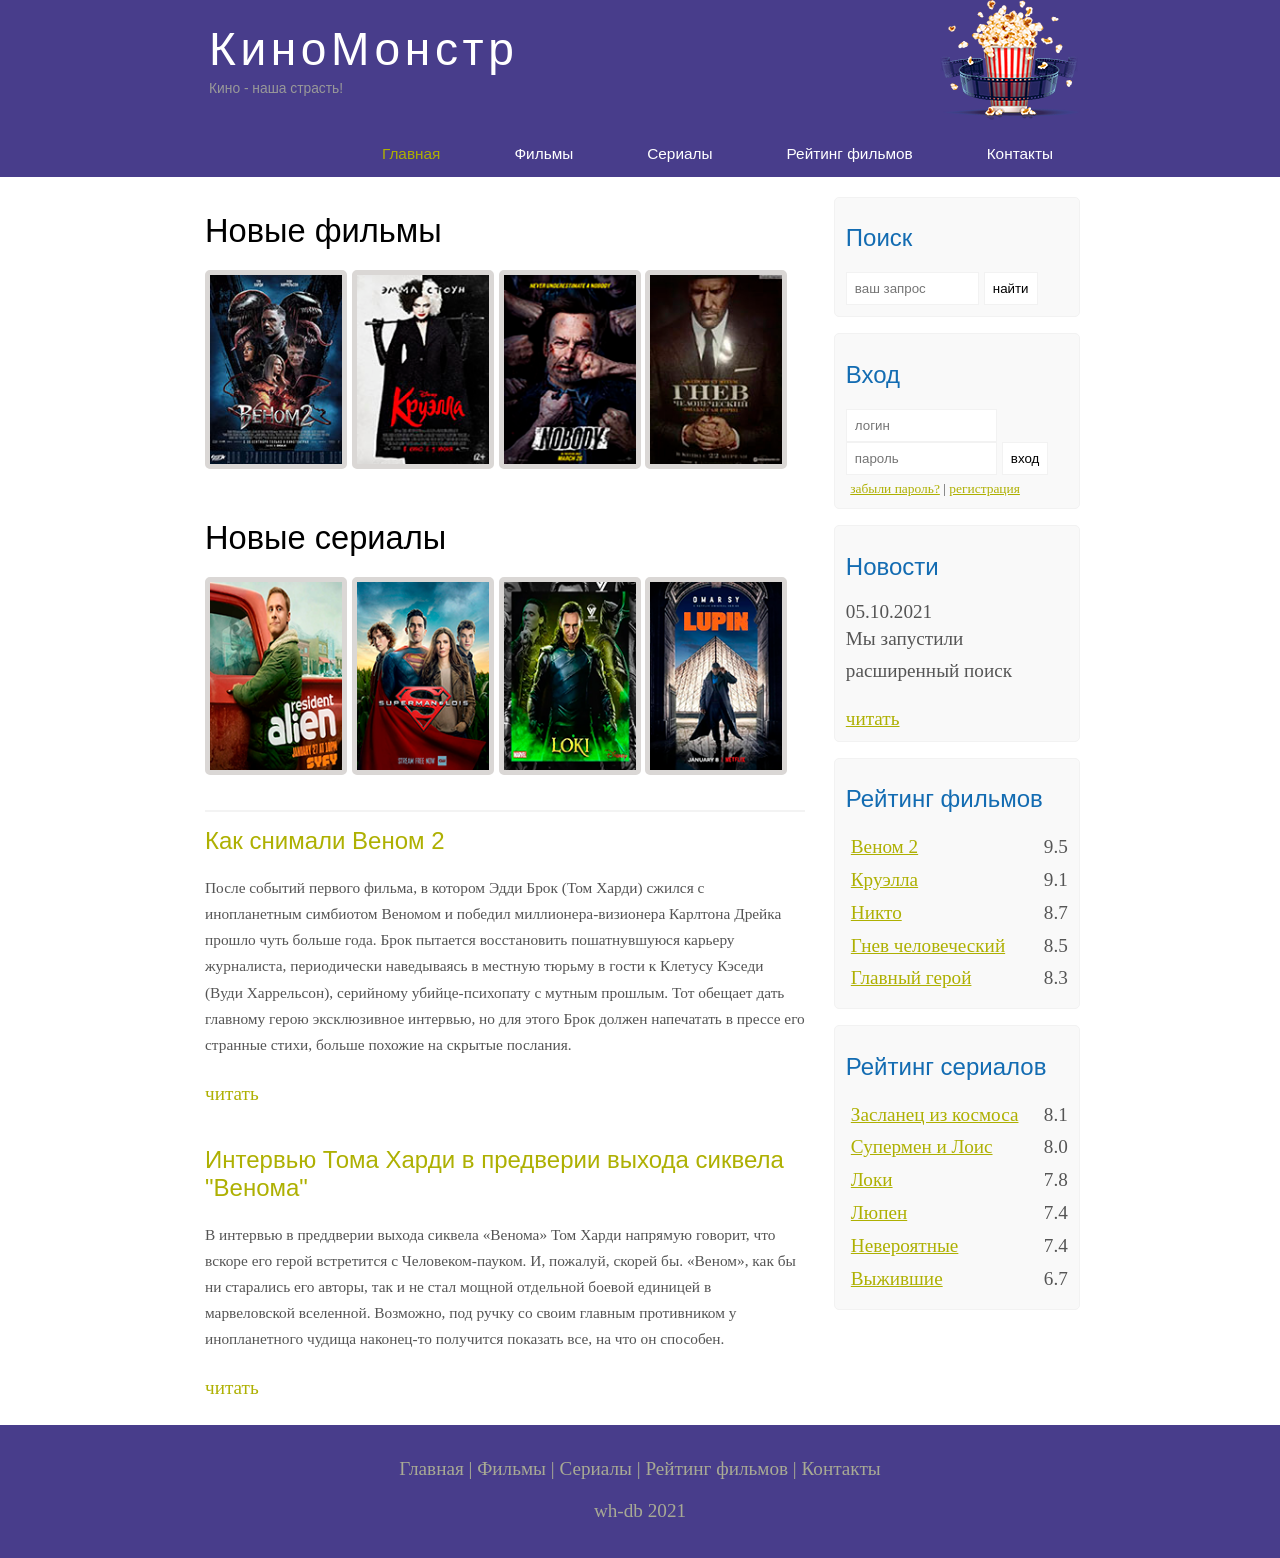
<file: index.html>
<!DOCTYPE html>
<html lang="en">
<head>
    <meta charset="UTF-8">
    <title>Document</title>
    <meta name="viewport" content="width=device-width, initial-scale=1.0">
    <meta name="description" content="КиноМонстр - это портал о кино">
    <meta name="keywords" content="фильмы, фильмы онлайн, hd">
    <link rel="stylesheet" href="/assets/css/style.css">
</head>
<body>
    <div class="main">
        <div class="header">
            <div class="logo">
                <div class="logo_img">
                    <a href="#"><img src="assets/img/popcorn1.png"></a>
                </div>
                <div class="logo_text">
                    <h1><a href="index.html">КиноМонстр</a></h1>
                    <h2>Кино - наша страсть!</h2>
                </div>

            </div>

            <div class="menubar">
                <ul class="menu">
                    <li class="selected"><a href="#">Главная</a></li>
                    <li><a href="films.html">Фильмы</a></li>
                    <li><a href="index.html">Сериалы</a></li>
                    <li><a href="rating.html">Рейтинг фильмов</a></li>
                    <li><a href="contact.html">Контакты</a></li>
                </ul>
            </div>

        </div>

        <div class="site_content">
            <div class="sidebar_container">
                <div class="sidebar">
                    <h2>Поиск</h2>
                    <form method="post" action="#" id="search_form">
                        <input type="search" name="search_field" placeholder="ваш запрос">
                        <input type="submit" class="btn" value="найти">
                    </form>
                </div>

                <div class="sidebar">
                    <h2>Вход</h2>
                    <form method="post" action="#" id="login">
                        <input type="text" name="login_field" placeholder="логин">
                        <input type="password" name="password_field" placeholder="пароль">
                        <input type="submit" class="btn" value="вход">
                        <div class="lables_passreg_text">
                            <span><a href="#">забыли пароль?</a></span> | <span><a href="#">регистрация</a></span>
                        </div>
                    </form>
                </div>

                <div class="sidebar">
                    <h2>Новости</h2>
                    <span>05.10.2021</span>
                    <p>Мы запустили расширенный поиск</p>
                    <a href="#">читать</a>
                </div>

                <div class="sidebar">
                    <h2>Рейтинг фильмов</h2>
                    <ul>
                        <li><a href="show.html">Веном 2</a><span class="rating_sidebar">9.5</span></li>
                        <li><a href="#">Круэлла</a><span class="rating_sidebar">9.1</span></li>
                        <li><a href="#">Никто</a><span class="rating_sidebar">8.7</span></li>
                        <li><a href="#">Гнев человеческий</a><span class="rating_sidebar">8.5</span></li>
                        <li><a href="#">Главный герой</a><span class="rating_sidebar">8.3</span></li>
                    </ul>
                </div>
                <div class="sidebar">
                    <h2>Рейтинг сериалов</h2>
                    <ul>
                        <li><a href="#">Засланец из космоса</a><span class="rating_sidebar">8.1</span></li>
                        <li><a href="#">Супермен и Лоис</a><span class="rating_sidebar">8.0</span></li>
                        <li><a href="#">Локи</a><span class="rating_sidebar">7.8</span></li>
                        <li><a href="#">Люпен</a><span class="rating_sidebar">7.4</span></li>
                        <li><a href="#">Невероятные</a><span class="rating_sidebar">7.4</span></li>
                        <li><a href="#">Выжившие</a><span class="rating_sidebar">6.7</span></li>
                    </ul>
                </div>
            </div>

            <div class="content">
                <h1>Новые фильмы</h1>
                <div class="films_block">
                    <a href="show.html"><img src="assets/img/venom2.png"></a>
                    <a href="#"><img src="assets/img/kruella.png"></a>
                    <a href="#"><img src="assets/img/nobody.png"></a>
                    <a href="#"><img src="assets/img/gnev.png"></a>
                </div>
                <h1>Новые сериалы</h1>
                <div class="films_block">
                    <a href="#"><img src="assets/img/zaslanec.png"></a>
                    <a href="#"><img src="assets/img/superman.png"></a>
                    <a href="#"><img src="assets/img/loki.png"></a>
                    <a href="#"><img src="assets/img/lupin.png"></a>
                </div>

                <div class="post">
                    <hr>
                    <h2><a href="show.html">Как снимали Веном 2</a></h2>
                    <div class="post_content">
                        <p>После событий первого фильма, в котором Эдди Брок (Том Харди) сжился с инопланетным симбиотом Веномом и победил миллионера-визионера Карлтона Дрейка прошло чуть больше года. Брок пытается восстановить пошатнувшуюся карьеру журналиста, периодически наведываясь в местную тюрьму в гости к Клетусу Кэседи (Вуди Харрельсон), серийному убийце-психопату с мутным прошлым. Тот обещает дать главному герою эксклюзивное интервью, но для этого Брок должен напечатать в прессе его странные стихи, больше похожие на скрытые послания.</p>
                    </div>
                    <p><a href="#">читать</a></p>
                    <h2><a href="#">Интервью Тома Харди в предверии выхода сиквела "Венома"</a></h2>
                    <div class="post_content">
                        <p>В интервью в преддверии выхода сиквела «Венома» Том Харди напрямую говорит, что вскоре его герой встретится с Человеком-пауком. И, пожалуй, скорей бы. «Веном», как бы ни старались его авторы, так и не стал мощной отдельной боевой единицей в марвеловской вселенной. Возможно, под ручку со своим главным противником у инопланетного чудища наконец-то получится показать все, на что он способен.</p>
                    </div>
                    <p><a href="#">читать</a></p>
                </div>
            </div>
        </div>
        <div class="footer">
            <p>
                <a href="index.html">Главная</a> |
                <a href="films.html">Фильмы</a> |
                <a href="index.html">Сериалы</a> |
                <a href="rating.html">Рейтинг фильмов</a> |
                <a href="contact.html">Контакты</a> 
            </p>
            <p>wh-db 2021</p>
        </div>
    </div>
    
</body>
</html>
</file>
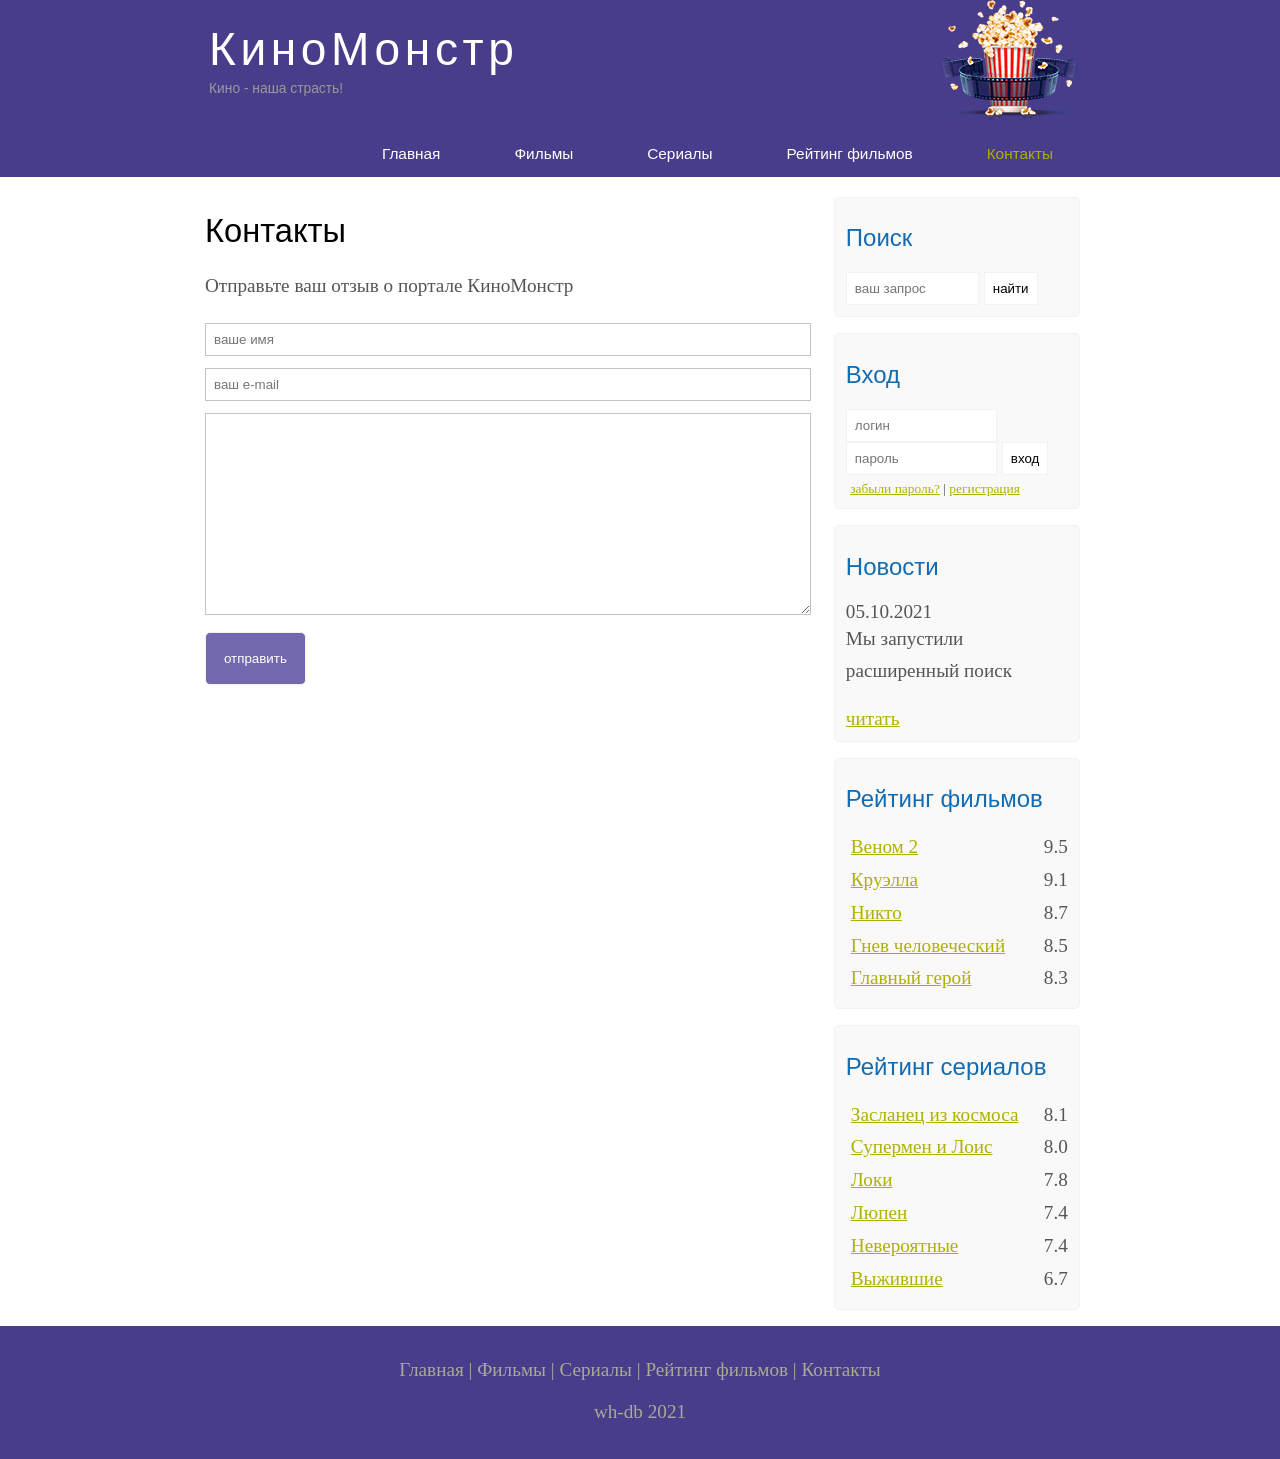
<file: contact.html>
<!DOCTYPE html>
<html lang="en">
<head>
    <meta charset="UTF-8">
    <title>Document</title>
    <meta name="viewport" content="width=device-width, initial-scale=1.0">
    <meta name="description" content="КиноМонстр - это портал о кино">
    <meta name="keywords" content="фильмы, фильмы онлайн, hd">
    <link rel="stylesheet" href="/assets/css/style.css">
</head>
<body>
    <div class="main">
        <div class="header">
            <div class="logo">
                <div class="logo_img">
                    <a href="#"><img src="assets/img/popcorn1.png"></a>
                </div>
                <div class="logo_text">
                    <h1><a href="index.html">КиноМонстр</a></h1>
                    <h2>Кино - наша страсть!</h2>
                </div>

            </div>

            <div class="menubar">
                <ul class="menu">
                    <li><a href="index.html">Главная</a></li>
                    <li><a href="films.html">Фильмы</a></li>
                    <li><a href="index.html">Сериалы</a></li>
                    <li><a href="rating.html">Рейтинг фильмов</a></li>
                    <li class="selected"><a href="contact.html">Контакты</a></li>
                </ul>
            </div>

        </div>

        <div class="site_content">
            <div class="sidebar_container">
                <div class="sidebar">
                    <h2>Поиск</h2>
                    <form method="post" action="#" id="search_form">
                        <input type="search" name="search_field" placeholder="ваш запрос">
                        <input type="submit" class="btn" value="найти">
                    </form>
                </div>

                <div class="sidebar">
                    <h2>Вход</h2>
                    <form method="post" action="#" id="login">
                        <input type="text" name="login_field" placeholder="логин">
                        <input type="password" name="password_field" placeholder="пароль">
                        <input type="submit" class="btn" value="вход">
                        <div class="lables_passreg_text">
                            <span><a href="#">забыли пароль?</a></span> | <span><a href="#">регистрация</a></span>
                        </div>
                    </form>
                </div>

                <div class="sidebar">
                    <h2>Новости</h2>
                    <span>05.10.2021</span>
                    <p>Мы запустили расширенный поиск</p>
                    <a href="#">читать</a>
                </div>

                <div class="sidebar">
                    <h2>Рейтинг фильмов</h2>
                    <ul>
                        <li><a href="show.html">Веном 2</a><span class="rating_sidebar">9.5</span></li>
                        <li><a href="#">Круэлла</a><span class="rating_sidebar">9.1</span></li>
                        <li><a href="#">Никто</a><span class="rating_sidebar">8.7</span></li>
                        <li><a href="#">Гнев человеческий</a><span class="rating_sidebar">8.5</span></li>
                        <li><a href="#">Главный герой</a><span class="rating_sidebar">8.3</span></li>
                    </ul>
                </div>
                <div class="sidebar">
                    <h2>Рейтинг сериалов</h2>
                    <ul>
                        <li><a href="#">Засланец из космоса</a><span class="rating_sidebar">8.1</span></li>
                        <li><a href="#">Супермен и Лоис</a><span class="rating_sidebar">8.0</span></li>
                        <li><a href="#">Локи</a><span class="rating_sidebar">7.8</span></li>
                        <li><a href="#">Люпен</a><span class="rating_sidebar">7.4</span></li>
                        <li><a href="#">Невероятные</a><span class="rating_sidebar">7.4</span></li>
                        <li><a href="#">Выжившие</a><span class="rating_sidebar">6.7</span></li>
                    </ul>
                </div>
            </div>
            <div class="content">
                <h1>Контакты</h1>
                <p>Отправьте ваш отзыв о портале КиноМонстр</p>
                <div class="send">
                    <form method="POST" action="#" id="review">
                        <input type="text" name="review_name" placeholder="ваше имя">
                        <input type="text" name="review_name" placeholder="ваш e-mail">
                        <textarea name="review_text"></textarea>
                        <input type="submit" value="отправить">
                    </form>
                </div>
            </div>


        </div>
        <div class="footer">
            <p>
                <a href="index.html">Главная</a> |
                <a href="films.html">Фильмы</a> |
                <a href="index.html">Сериалы</a> |
                <a href="rating.html">Рейтинг фильмов</a> |
                <a href="contact.html">Контакты</a> 
            </p>
            <p>wh-db 2021</p>
        </div>
    </div>
    
</body>
</html>
</file>
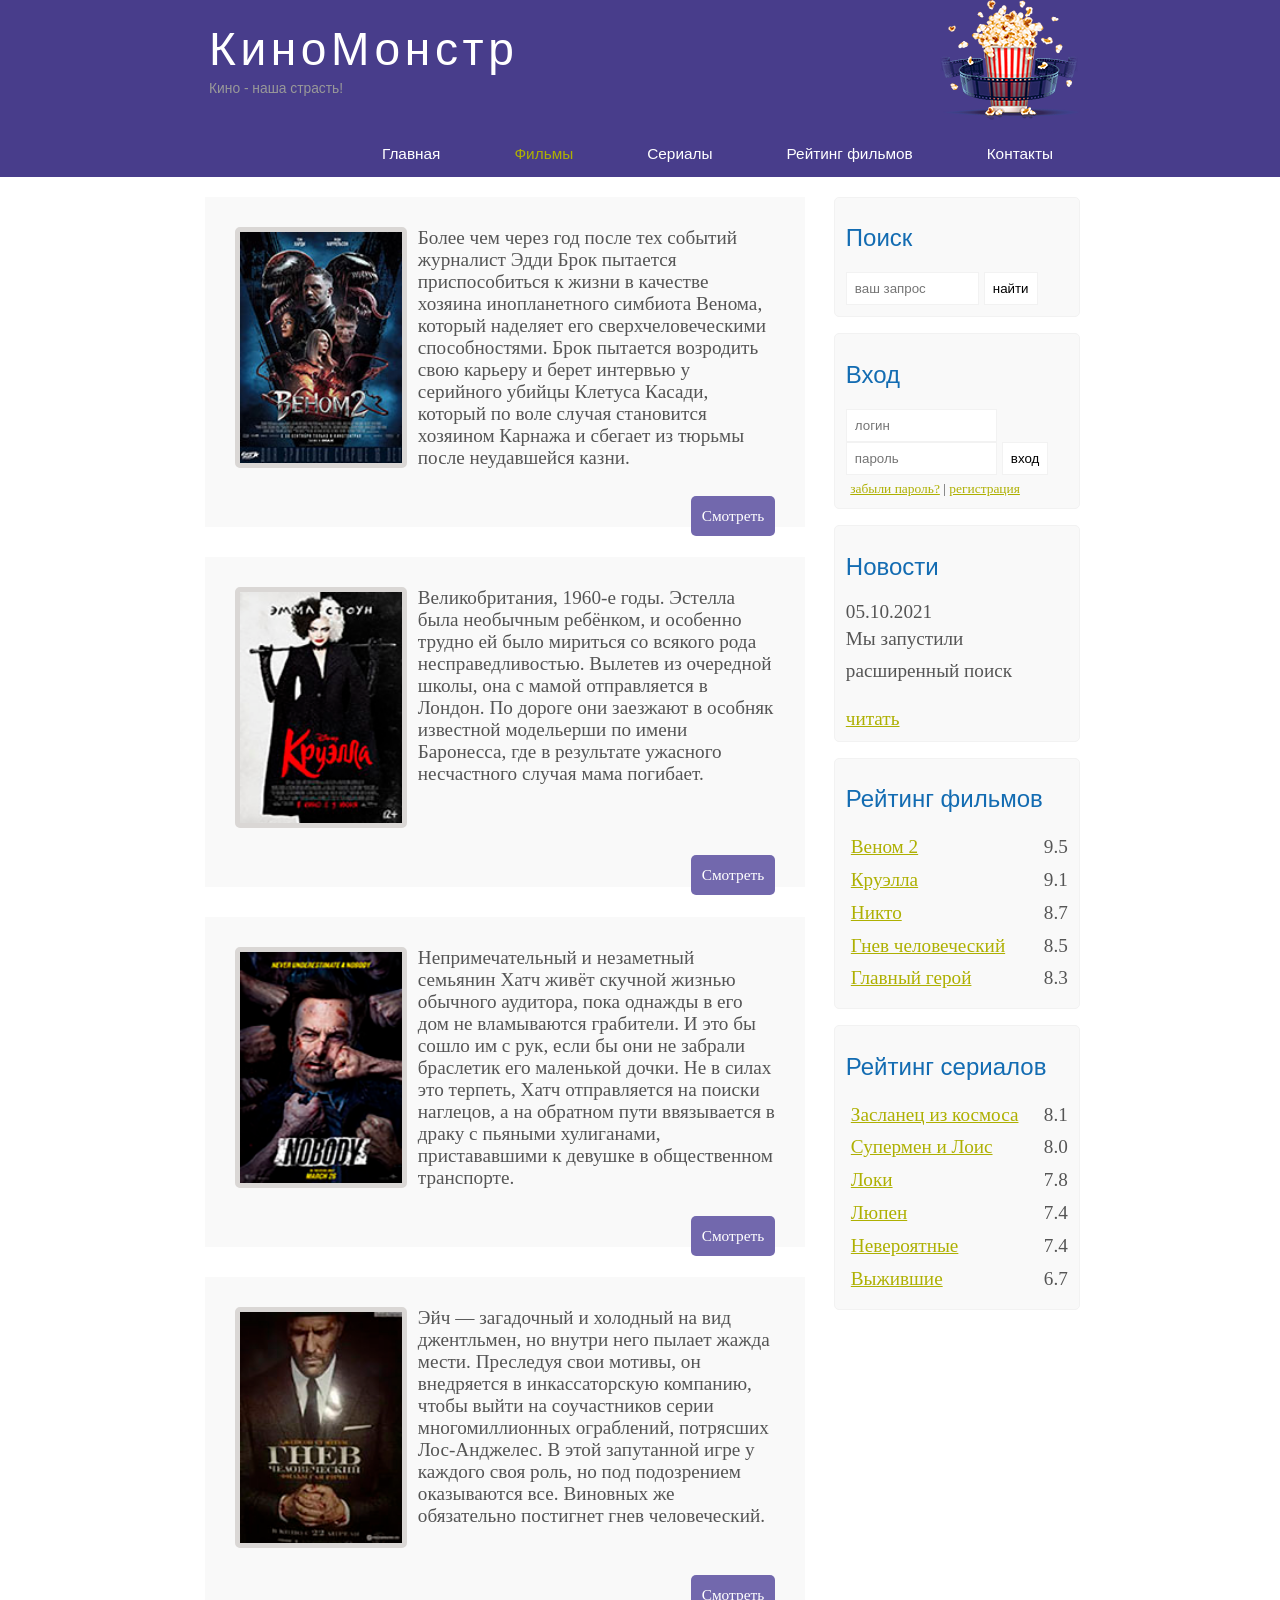
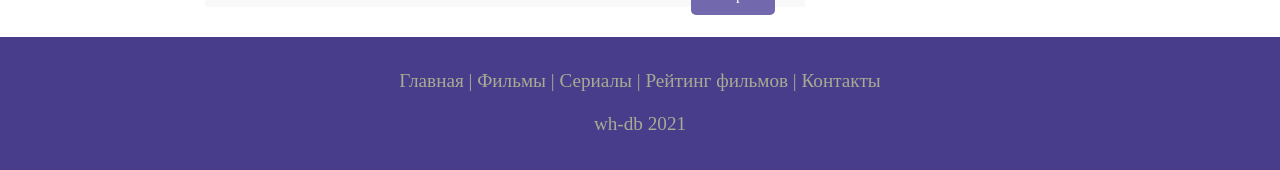
<file: films.html>
<!DOCTYPE html>
<html lang="en">
<head>
    <meta charset="UTF-8">
    <title>Document</title>
    <meta name="viewport" content="width=device-width, initial-scale=1.0">
    <meta name="description" content="КиноМонстр - это портал о кино">
    <meta name="keywords" content="фильмы, фильмы онлайн, hd">
    <link rel="stylesheet" href="/assets/css/style.css">
</head>
<body>
    <div class="main">
        <div class="header">
            <div class="logo">
                <div class="logo_img">
                    <a href="#"><img src="assets/img/popcorn1.png"></a>
                </div>
                <div class="logo_text">
                    <h1><a href="index.html">КиноМонстр</a></h1>
                    <h2>Кино - наша страсть!</h2>
                </div>

            </div>

            <div class="menubar">
                <ul class="menu">
                    <li><a href="index.html">Главная</a></li>
                    <li class="selected"><a href="films.html">Фильмы</a></li>
                    <li><a href="index.html">Сериалы</a></li>
                    <li><a href="rating.html">Рейтинг фильмов</a></li>
                    <li><a href="contact.html">Контакты</a></li>
                </ul>
            </div>

        </div>

        <div class="site_content">
            <div class="sidebar_container">
                <div class="sidebar">
                    <h2>Поиск</h2>
                    <form method="post" action="#" id="search_form">
                        <input type="search" name="search_field" placeholder="ваш запрос">
                        <input type="submit" class="btn" value="найти">
                    </form>
                </div>

                <div class="sidebar">
                    <h2>Вход</h2>
                    <form method="post" action="#" id="login">
                        <input type="text" name="login_field" placeholder="логин">
                        <input type="password" name="password_field" placeholder="пароль">
                        <input type="submit" class="btn" value="вход">
                        <div class="lables_passreg_text">
                            <span><a href="#">забыли пароль?</a></span> | <span><a href="#">регистрация</a></span>
                        </div>
                    </form>
                </div>

                <div class="sidebar">
                    <h2>Новости</h2>
                    <span>05.10.2021</span>
                    <p>Мы запустили расширенный поиск</p>
                    <a href="#">читать</a>
                </div>

                <div class="sidebar">
                    <h2>Рейтинг фильмов</h2>
                    <ul>
                        <li><a href="show.html">Веном 2</a><span class="rating_sidebar">9.5</span></li>
                        <li><a href="#">Круэлла</a><span class="rating_sidebar">9.1</span></li>
                        <li><a href="#">Никто</a><span class="rating_sidebar">8.7</span></li>
                        <li><a href="#">Гнев человеческий</a><span class="rating_sidebar">8.5</span></li>
                        <li><a href="#">Главный герой</a><span class="rating_sidebar">8.3</span></li>
                    </ul>
                </div>
                <div class="sidebar">
                    <h2>Рейтинг сериалов</h2>
                    <ul>
                        <li><a href="#">Засланец из космоса</a><span class="rating_sidebar">8.1</span></li>
                        <li><a href="#">Супермен и Лоис</a><span class="rating_sidebar">8.0</span></li>
                        <li><a href="#">Локи</a><span class="rating_sidebar">7.8</span></li>
                        <li><a href="#">Люпен</a><span class="rating_sidebar">7.4</span></li>
                        <li><a href="#">Невероятные</a><span class="rating_sidebar">7.4</span></li>
                        <li><a href="#">Выжившие</a><span class="rating_sidebar">6.7</span></li>
                    </ul>
                </div>
            </div>

            <div class="content">
                <div class="info_film">
                    <img src="assets/img/venom2.png">
                    Более чем через год после тех событий журналист Эдди Брок пытается приспособиться к жизни в качестве хозяина инопланетного симбиота Венома, который наделяет его сверхчеловеческими способностями. Брок пытается возродить свою карьеру и берет интервью у серийного убийцы Клетуса Касади, который по воле случая становится хозяином Карнажа и сбегает из тюрьмы после неудавшейся казни.
                    <div class="button"><a href="show.html">Смотреть</a></div>
                </div>
                <div class="info_film">
                    <img src="assets/img/kruella.png">
                    Великобритания, 1960-е годы. Эстелла была необычным ребёнком, и особенно трудно ей было мириться со всякого рода несправедливостью. Вылетев из очередной школы, она с мамой отправляется в Лондон. По дороге они заезжают в особняк известной модельерши по имени Баронесса, где в результате ужасного несчастного случая мама погибает.
                    <div class="button"><a href="#">Смотреть</a></div>
                </div>
                <div class="info_film">
                    <img src="assets/img/nobody.png">
                    Непримечательный и незаметный семьянин Хатч живёт скучной жизнью обычного аудитора, пока однажды в его дом не вламываются грабители. И это бы сошло им с рук, если бы они не забрали браслетик его маленькой дочки. Не в силах это терпеть, Хатч отправляется на поиски наглецов, а на обратном пути ввязывается в драку с пьяными хулиганами, пристававшими к девушке в общественном транспорте.
                    <div class="button"><a href="#">Смотреть</a></div>
                </div>
                <div class="info_film">
                    <img src="assets/img/gnev.png">
                    Эйч — загадочный и холодный на вид джентльмен, но внутри него пылает жажда мести. Преследуя свои мотивы, он внедряется в инкассаторскую компанию, чтобы выйти на соучастников серии многомиллионных ограблений, потрясших Лос-Анджелес. В этой запутанной игре у каждого своя роль, но под подозрением оказываются все. Виновных же обязательно постигнет гнев человеческий.
                    <div class="button"><a href="#">Смотреть</a></div>
                </div>
            </div>
        </div>
        <div class="footer">
            <p>
                <a href="index.html">Главная</a> |
                <a href="films.html">Фильмы</a> |
                <a href="index.html">Сериалы</a> |
                <a href="rating.html">Рейтинг фильмов</a> |
                <a href="contact.html">Контакты</a> 
            </p>
            <p>wh-db 2021</p>
        </div>
    </div>
    
</body>
</html>
</file>
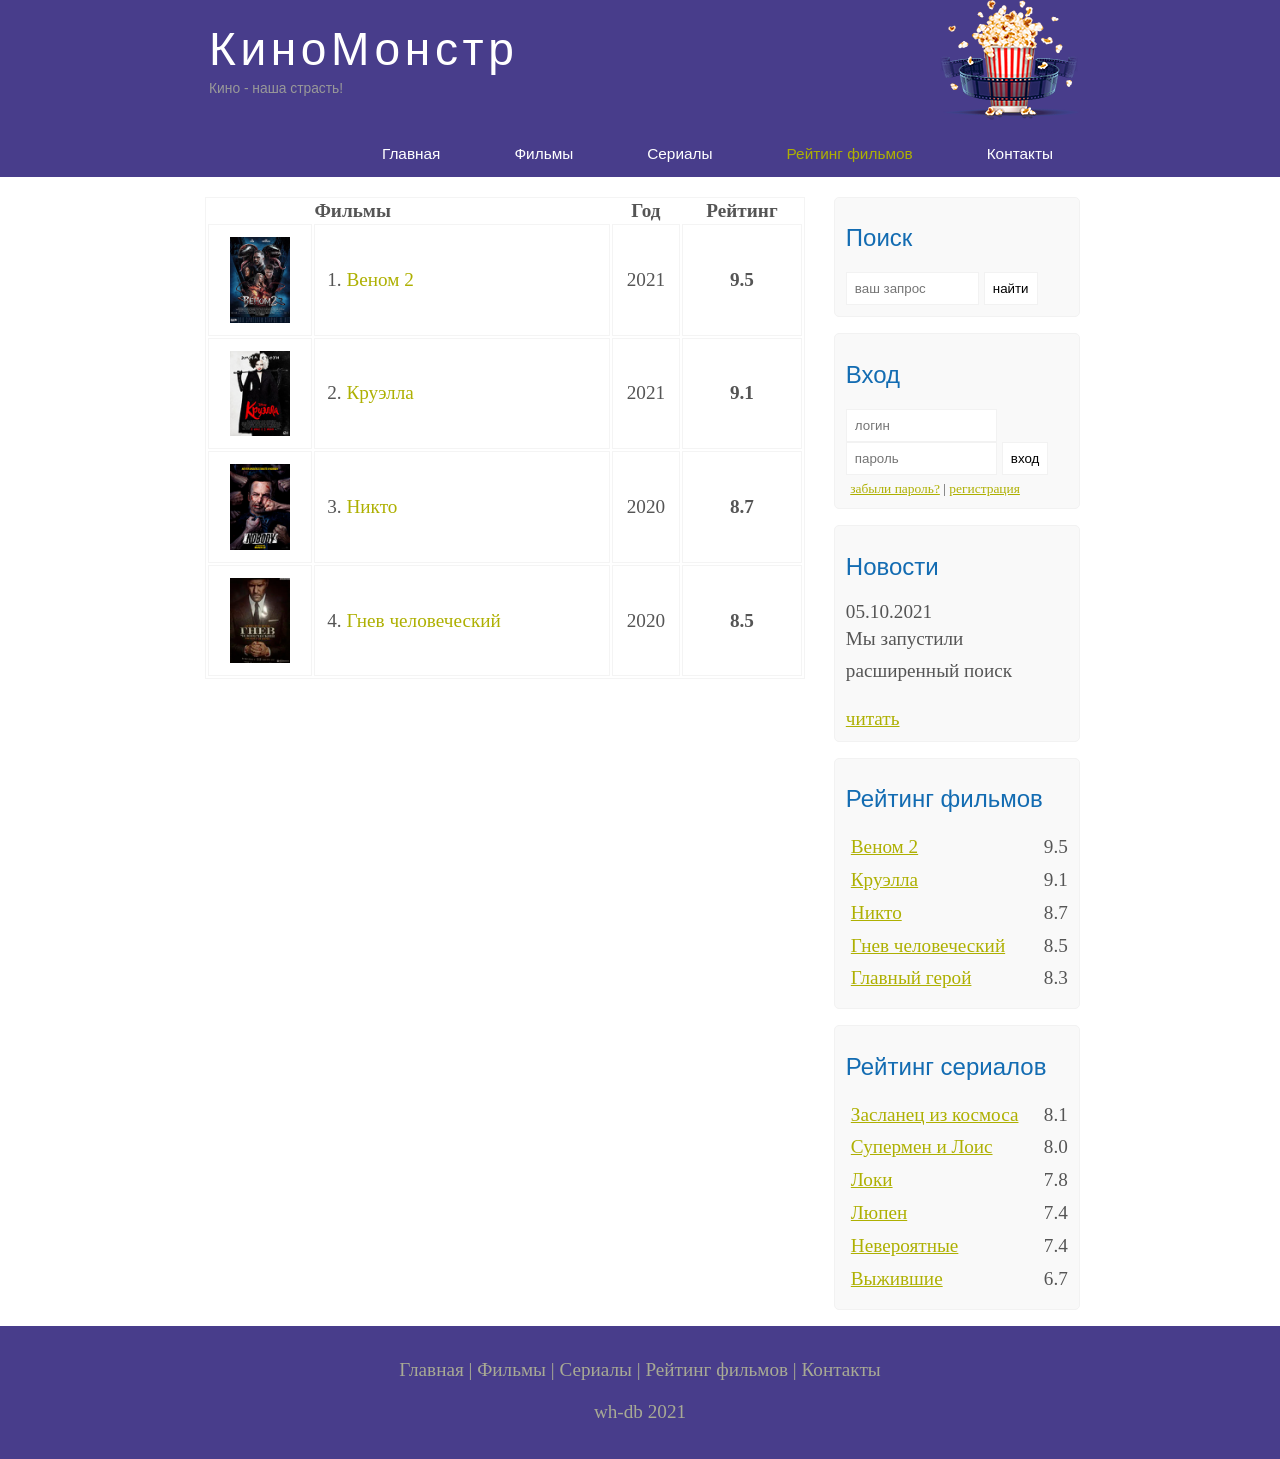
<file: rating.html>
<!DOCTYPE html>
<html lang="en">
<head>
    <meta charset="UTF-8">
    <title>Document</title>
    <meta name="viewport" content="width=device-width, initial-scale=1.0">
    <meta name="description" content="КиноМонстр - это портал о кино">
    <meta name="keywords" content="фильмы, фильмы онлайн, hd">
    <link rel="stylesheet" href="/assets/css/style.css">
</head>
<body>
    <div class="main">
        <div class="header">
            <div class="logo">
                <div class="logo_img">
                    <a href="#"><img src="assets/img/popcorn1.png"></a>
                </div>
                <div class="logo_text">
                    <h1><a href="index.html">КиноМонстр</a></h1>
                    <h2>Кино - наша страсть!</h2>
                </div>

            </div>

            <div class="menubar">
                <ul class="menu">
                    <li><a href="index.html">Главная</a></li>
                    <li><a href="films.html">Фильмы</a></li>
                    <li><a href="index.html">Сериалы</a></li>
                    <li class="selected"><a href="rating.html">Рейтинг фильмов</a></li>
                    <li><a href="contact.html">Контакты</a></li>
                </ul>
            </div>

        </div>

        <div class="site_content">
            <div class="sidebar_container">
                <div class="sidebar">
                    <h2>Поиск</h2>
                    <form method="post" action="#" id="search_form">
                        <input type="search" name="search_field" placeholder="ваш запрос">
                        <input type="submit" class="btn" value="найти">
                    </form>
                </div>

                <div class="sidebar">
                    <h2>Вход</h2>
                    <form method="post" action="#" id="login">
                        <input type="text" name="login_field" placeholder="логин">
                        <input type="password" name="password_field" placeholder="пароль">
                        <input type="submit" class="btn" value="вход">
                        <div class="lables_passreg_text">
                            <span><a href="#">забыли пароль?</a></span> | <span><a href="#">регистрация</a></span>
                        </div>
                    </form>
                </div>

                <div class="sidebar">
                    <h2>Новости</h2>
                    <span>05.10.2021</span>
                    <p>Мы запустили расширенный поиск</p>
                    <a href="#">читать</a>
                </div>

                <div class="sidebar">
                    <h2>Рейтинг фильмов</h2>
                    <ul>
                        <li><a href="show.html">Веном 2</a><span class="rating_sidebar">9.5</span></li>
                        <li><a href="#">Круэлла</a><span class="rating_sidebar">9.1</span></li>
                        <li><a href="#">Никто</a><span class="rating_sidebar">8.7</span></li>
                        <li><a href="#">Гнев человеческий</a><span class="rating_sidebar">8.5</span></li>
                        <li><a href="#">Главный герой</a><span class="rating_sidebar">8.3</span></li>
                    </ul>
                </div>
                <div class="sidebar">
                    <h2>Рейтинг сериалов</h2>
                    <ul>
                        <li><a href="#">Засланец из космоса</a><span class="rating_sidebar">8.1</span></li>
                        <li><a href="#">Супермен и Лоис</a><span class="rating_sidebar">8.0</span></li>
                        <li><a href="#">Локи</a><span class="rating_sidebar">7.8</span></li>
                        <li><a href="#">Люпен</a><span class="rating_sidebar">7.4</span></li>
                        <li><a href="#">Невероятные</a><span class="rating_sidebar">7.4</span></li>
                        <li><a href="#">Выжившие</a><span class="rating_sidebar">6.7</span></li>
                    </ul>
                </div>
            </div>
            <div class="content">
                <table>
                    <tr>
                        <th></th>
                        <th>Фильмы</th>
                        <th class="center">Год</th>
                        <th class="center">Рейтинг</th>
                    </tr>
                    <tr>
                        <td class="center"><img src="assets/img/venom2.png"></td>
                        <td>1. <a href="show.html">Веном 2</a></td>
                        <td class="center">2021</td>
                        <td class="center rating">9.5</td>
                    </tr>

                    <tr>
                        <td class="center"><img src="assets/img/kruella.png"></td>
                        <td>2. <a href="show.html">Круэлла</a></td>
                        <td class="center">2021</td>
                        <td class="center rating">9.1</td>
                    </tr>

                    <tr>
                        <td class="center"><img src="assets/img/nobody.png"></td>
                        <td>3. <a href="show.html">Никто</a></td>
                        <td class="center">2020</td>
                        <td class="center rating">8.7</td>
                    </tr>

                    <tr>
                        <td class="center"><img src="assets/img/gnev.png"></td>
                        <td>4. <a href="show.html">Гнев человеческий</a></td>
                        <td class="center">2020</td>
                        <td class="center rating">8.5</td>
                    </tr>
                </table>
            </div>
        </div>
        <div class="footer">
            <p>
                <a href="index.html">Главная</a> |
                <a href="films.html">Фильмы</a> |
                <a href="index.html">Сериалы</a> |
                <a href="rating.html">Рейтинг фильмов</a> |
                <a href="contact.html">Контакты</a> 
            </p>
            <p>wh-db 2021</p>
        </div>
    </div>
    
</body>
</html>
</file>
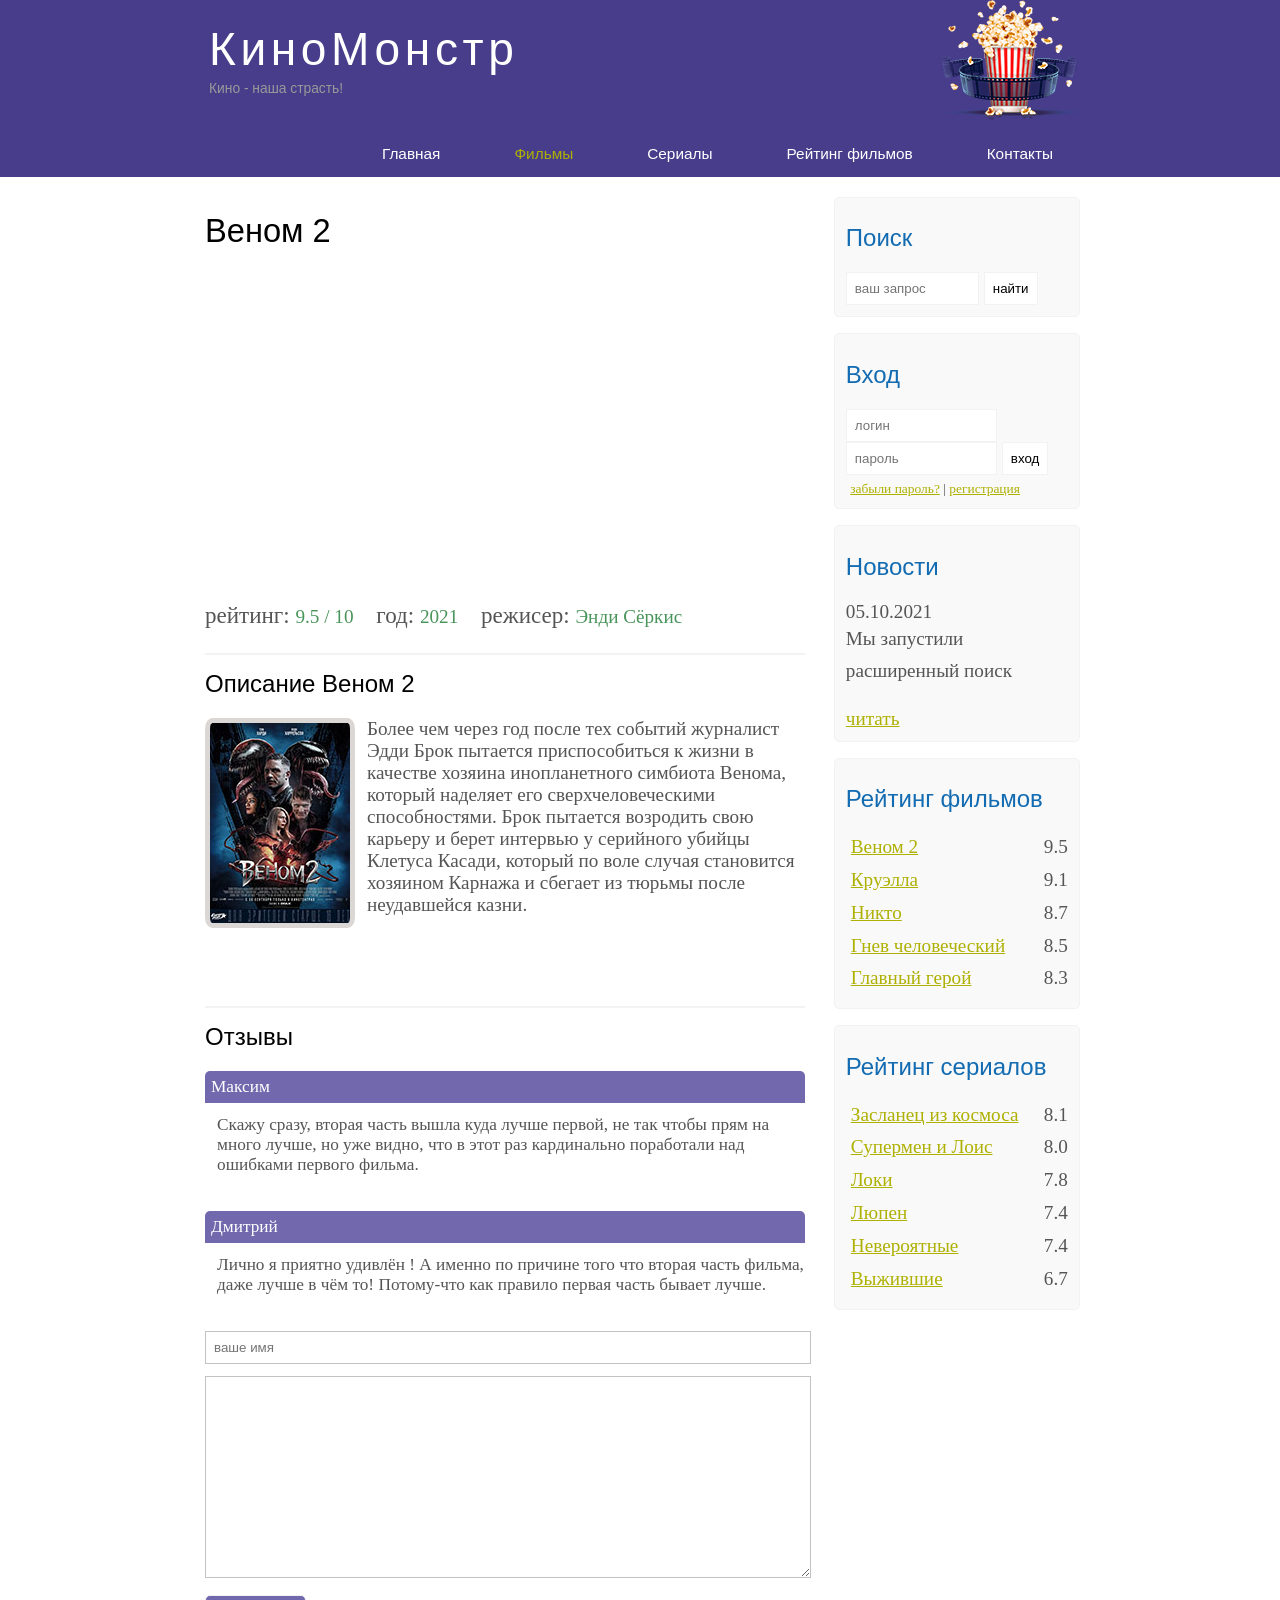
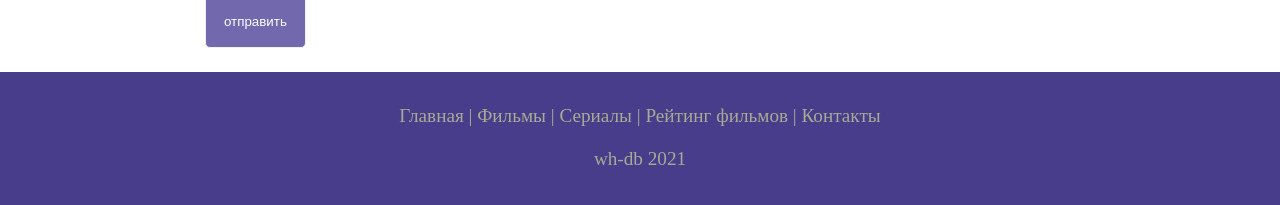
<file: show.html>
<!DOCTYPE html>
<html lang="en">
<head>
    <meta charset="UTF-8">
    <title>Document</title>
    <meta name="viewport" content="width=device-width, initial-scale=1.0">
    <meta name="description" content="КиноМонстр - это портал о кино">
    <meta name="keywords" content="фильмы, фильмы онлайн, hd">
    <link rel="stylesheet" href="/assets/css/style.css">
</head>
<body>
    <div class="main">
        <div class="header">
            <div class="logo">
                <div class="logo_img">
                    <a href="#"><img src="assets/img/popcorn1.png"></a>
                </div>
                <div class="logo_text">
                    <h1><a href="index.html">КиноМонстр</a></h1>
                    <h2>Кино - наша страсть!</h2>
                </div>

            </div>

            <div class="menubar">
                <ul class="menu">
                    <li><a href="index.html">Главная</a></li>
                    <li class="selected"><a href="films.html">Фильмы</a></li>
                    <li><a href="index.html">Сериалы</a></li>
                    <li><a href="rating.html">Рейтинг фильмов</a></li>
                    <li><a href="contact.html">Контакты</a></li>
                </ul>
            </div>

        </div>

        <div class="site_content">
            <div class="sidebar_container">
                <div class="sidebar">
                    <h2>Поиск</h2>
                    <form method="post" action="#" id="search_form">
                        <input type="search" name="search_field" placeholder="ваш запрос">
                        <input type="submit" class="btn" value="найти">
                    </form>
                </div>

                <div class="sidebar">
                    <h2>Вход</h2>
                    <form method="post" action="#" id="login">
                        <input type="text" name="login_field" placeholder="логин">
                        <input type="password" name="password_field" placeholder="пароль">
                        <input type="submit" class="btn" value="вход">
                        <div class="lables_passreg_text">
                            <span><a href="#">забыли пароль?</a></span> | <span><a href="#">регистрация</a></span>
                        </div>
                    </form>
                </div>

                <div class="sidebar">
                    <h2>Новости</h2>
                    <span>05.10.2021</span>
                    <p>Мы запустили расширенный поиск</p>
                    <a href="#">читать</a>
                </div>

                <div class="sidebar">
                    <h2>Рейтинг фильмов</h2>
                    <ul>
                        <li><a href="show.html">Веном 2</a><span class="rating_sidebar">9.5</span></li>
                        <li><a href="#">Круэлла</a><span class="rating_sidebar">9.1</span></li>
                        <li><a href="#">Никто</a><span class="rating_sidebar">8.7</span></li>
                        <li><a href="#">Гнев человеческий</a><span class="rating_sidebar">8.5</span></li>
                        <li><a href="#">Главный герой</a><span class="rating_sidebar">8.3</span></li>
                    </ul>
                </div>
                <div class="sidebar">
                    <h2>Рейтинг сериалов</h2>
                    <ul>
                        <li><a href="#">Засланец из космоса</a><span class="rating_sidebar">8.1</span></li>
                        <li><a href="#">Супермен и Лоис</a><span class="rating_sidebar">8.0</span></li>
                        <li><a href="#">Локи</a><span class="rating_sidebar">7.8</span></li>
                        <li><a href="#">Люпен</a><span class="rating_sidebar">7.4</span></li>
                        <li><a href="#">Невероятные</a><span class="rating_sidebar">7.4</span></li>
                        <li><a href="#">Выжившие</a><span class="rating_sidebar">6.7</span></li>
                    </ul>
                </div>
            </div>

            <div class="content">
                <h1>Веном 2</h1>
                <iframe width="560" height="315" src="https://www.youtube.com/embed/-LkHS8geUjQ" title="YouTube video player" frameborder="0" allow="accelerometer; autoplay; clipboard-write; encrypted-media; gyroscope; picture-in-picture" allowfullscreen></iframe>
                <div class="info_film_page">
                    <span class="label">рейтинг: </span><span class="value">9.5 / 10</span>
                    <span class="label">год: </span><span class="value">2021</span>
                    <span class="label">режисер: </span><span class="value">Энди Сёркис</span>
                </div>

                <hr>

                <h2>Описание Веном 2</h2>
                <div class="discription_film">
                    <img src="assets/img/venom2.png">
                    Более чем через год после тех событий журналист Эдди Брок пытается приспособиться к жизни в качестве хозяина инопланетного симбиота Венома, который наделяет его сверхчеловеческими способностями. Брок пытается возродить свою карьеру и берет интервью у серийного убийцы Клетуса Касади, который по воле случая становится хозяином Карнажа и сбегает из тюрьмы после неудавшейся казни.
                </div>
                <hr>
                <h2>Отзывы</h2>
                <div class="reviews">
                    <div class="review_name">
                        Максим
                    </div>
                    <div class="review_text">
                        Скажу сразу, вторая часть вышла куда лучше первой, не так чтобы прям на много лучше, но уже видно, что в этот раз кардинально поработали над ошибками первого фильма.
                    </div>
                </div>
                <div class="reviews">
                    <div class="review_name">
                        Дмитрий
                    </div>
                    <div class="review_text">
                        Лично я приятно удивлён ! А именно по причине того что вторая часть фильма, даже лучше в чём то! Потому-что как правило первая часть бывает лучше.
                    </div>
                </div>
                <div class="send">
                    <form method="POST" action="#" id="review">
                        <input type="text" name="review_name" placeholder="ваше имя">
                        <textarea name="review_text"></textarea>
                        <input type="submit" value="отправить">
                    </form>
                </div>
            </div>

        </div>
        <div class="footer">
            <p>
                <a href="index.html">Главная</a> |
                <a href="films.html">Фильмы</a> |
                <a href="index.html">Сериалы</a> |
                <a href="rating.html">Рейтинг фильмов</a> |
                <a href="contact.html">Контакты</a> 
            </p>
            <p>wh-db 2021</p>
        </div>
    </div>
    
</body>
</html>
</file>
<file: assets/css/style.css>
* {
    margin: 0;
    padding: 0;
}

body {
    font-size: 1.2em;
    background-color: #fff;
    color: #555;
}

p {
    padding: 0 0 20px 0;
    line-height: 1.7em;
}

input[type="text"], input[type="password"], input[type="search"] {
    color: 5d5d5d;
    width: 60%;
    padding: 8px;
}

input, textarea {
    outline: none;
    border: none;
    border: solid 1px #f2f2f2;
}

h1, h2 {
    font: normal 170% 'century gotic', arial;
    margin: 0 0 15px 0;
    padding: 15px 0 5px 0;
    color: #000;
}

h2 {
    font-size: 125%;
}

a, a:hover {
    outline: none;
    text-decoration: underline;
    color: #aeb002;
}

ul {
    margin: 2px 0 22px 17px;
}

ul li {
    margin: 0 0 6px 0;
    padding: 0 0 4px 5px;
    line-height: 1.5em;
}

.header {
    background-color: darkslateblue;
    height: 177px;
    font-size: 0.8em;
    margin-left: 0px;
    margin-right: 0px;
    min-width: 900px;
}

.main, .logo, .menubar, .site_content, .footer {
    margin-left: auto;
    margin-right: auto;
}

.logo {
    width: 880px;
    padding-bottom: 40px;
}

.logo h1, .logo h2 {
    font: normal 300% 'century gothic', arial, sans-serif;
    margin: 0 0 0 9px;
}

.logo_text h1, .logo_text h1 a, .logo_text h1 a :hover {
    padding: 22px 0 0 0;
    color: #fff;
    letter-spacing: 0.1em;
    text-decoration: none;
}

.logo_text h2 {
    font-size: 0.9em;
    padding: 4px 0 0 0;
    color: #999;
}

.menubar {
    width: 900px;
    height: 46px;
}

ul.menu {
    float: right;
}

ul.menu li{
    float: left;
    padding: 0 0 0 9px;
    list-style: none;
    margin: 1px 2px 0 0;
}

ul.menu li a {
    font: normal 100% 'trebuchet ms', sans-serif;
    display: block;
    height: 20px;
    padding: 6px 35px 5px 28px;
    color: #fff;
    text-decoration: none;
}

ul.menu li.selected a {
    color: #aeb002;
}

ul.menu li a:hover {
    color: #e4ec04;
}

hr {
    border: solid 1px #f3f3f3;
}

.site_content {
    width: 880px;
    overflow: hidden;
    margin: 20px auto 0 auto;
    background-color: white;
}

.sidebar_container {
    float: right;
    width: 224px;
}

.sidebar {
    float: right;
    width: 222px;
    padding: 5%;
    margin: 0 0 16px 0;
    border: solid 1px #f2f2f2;
    border-radius: 5px;
    background-color: #f9f9f9;
}

.btn {
    padding: 8px;
    background-color: white;
    cursor: pointer;
}

.sidebar h2 {
    color: #136cb2;
}

.lables_passreg_text {
    font-size: 0.7em;
    margin-top: 3%;
    margin-left: 2%;
}

.sidebar ul {
    margin: 0;
}

.sidebar ul li {
    list-style-type: none;
    margin: 0 0 0 0;
}

.sidebar .rating_sidebar {
    float: right;
}

.content {
    text-align: left;
    width: 600px;
    padding: 0 0 0 5px;
    float: left;
}

.content a {
    text-decoration: none;
}

.films_block {
    margin-bottom: 5%;
}

.films_block img {
    border-radius: 5px;
    border: solid 5px #dad7d5;
    width: 22%;
}

.logo_img {
    float: right;
}

.post .post_content {
    font-size: 0.8em;
}

.info_film_page {
    margin-top: 2%;
    margin-bottom: 4%;
}

.info_film_page .label {
    font-size: 1.2em;
}

.info_film_page .value {
    font-size: 1em;
    color: #49945a;
    margin-right: 3%;
}

.discription_film {
    margin-bottom: 15%;
}

.discription_film img {
    float: left;
    margin-right: 2%;
    border-radius: 5%;
    border: solid 5px #dad7d5;
}

.reviews {
    margin-bottom: 4%;
    font-size: 0.9em;
}

.reviews .review_name {
    background-color: #7268ad;
    color: white;
    padding: 1%;
    border-top-left-radius: 5px;
    border-top-right-radius: 5px;
}

.reviews .review_text {
    padding-top: 2%;
    padding-bottom: 2%;
    padding-left: 2%;
}

.send {
    margin-bottom: 4%;
}

.send input[type="text"], textarea {
    border: solid 1px #c3c3c3;
    margin-bottom: 2%;
}

.send input[type="text"] {
    width: 98%;
}

.send textarea {
    width: 604px;
    height: 200px;
}

.send input[type="submit"] {
    background-color: #7268ad;
    padding: 3%;
    color: white;
    border-radius: 5px;
}

.info_film {
    margin-bottom: 5%;
    background-color: #f9f9f9;
    padding: 5%;
    height: 270px;
}

.info_film img {
    float: left;
    margin-right: 2%;
    border-radius: 5px;
    border: solid 5px #dad7d5;
    width: 30%;
}

.button {
    background-color: #7268ad;
    padding: 2%;
    color: white;
    border-radius: 5px;
    float: right;
    margin-top: 5%;
    clear: both;
    font-size: 0.8em;
}

.button a {
    color: white;
}

.footer {
    width: 100%;
    height: 100px;
    padding: 28px 0 5px 0;
    text-align: center;
    background-color: darkslateblue;
    color: #a8aa94;
    margin-left: 0px;
    margin-right: 0px;
    min-width: 900px;
}

table {
    width: 100%;
    border: solid 1px #f4f4f4;
}

td {
    padding: 2%;
    border: solid 1px #f4f4f4;
}

td img {
    width: 60px;
    vertical-align: middle;
}

.center {
    text-align: center;
}

.rating {
    font-weight: bold;
}

.footer a {
    color: #a8aa94;
    text-decoration: none;
}

.footer a:hover {
    color: #fff;
    text-decoration: none;
}

.footer p {
    padding: 0 0 10px 0;
}

/* CSS Mobile */

@media only screen
and (min-device-width : 414px)
and (max-device-width : 736px) {
    .header {
        background-color: #257965;
        min-width: 100%;
        height: 20%;
        text-align: center;
    }
    .logo {
        width: 100%;
    }
    .site_content {
        width: 100%;
        text-align: center;
    }
    .menubar {
        width: 100%;
        height: 100%;
    }
    .content {
        width: 100%;
        text-align: center;
    }
    .sidebar_container {
        display: none;
    }
    .footer {
        display: none;
    }
    ul.menu {
        float: none;
    }
    ul.menu li {
        margin: 0;
        padding: 0;
        float: none;
    }
    .logo h1 {
        font: normal 235% 'century gotic', arial, sans-serif;
    }
    .logo h2 {
        font: normal 100% 'century gotic', arial, sans-serif;
        color: white;
    }
    .logo_img {
        width: 30%;
    }
    .content h1, h2 {
        font: normal 110% 'century gotic', arial;
    }
    .films_block img {
        width: 43%;
    }
    .post_content p {
        line-height: 1.5em;
        padding: 3%;
        text-align: left;
    }
    .post p {
        font-size: 120%;
    }

    /*Страничка с фильмами*/

    .info_film {
        float: none;
        height: 100%;
    }
    .info_film img {
        width: 90%;
        margin-bottom: 5%;
    }
    .button {
        float: none;
    }

    /*Страничка рейтинга*/

    table {
        display: block;
    }
    th {
        font-size: 75%;
    }
    td {
        padding: 0;
        margin: 0;
        font-size: 95%;
        text-align: left;
    }

    /*Страничка с трейлером*/

    iframe {
        width: 88%;
        height: 100%;
    }
    .discription_film {
        width: 90%;
        text-align: left;
        margin-left: 2%;
    }
    .discription_film img {
        width: 73%;
        float: none;
        display: block;
        padding: 0;
        margin: 0;
        margin-left: 11%;
        margin-bottom: 7%;
    }
    .reviews {
        text-align: left;
        width: 96%;
    }
    .send input[type="text"] {
        width: 80%;
    }
    .send textarea {
        width: 85%;
    }
}
</file>
